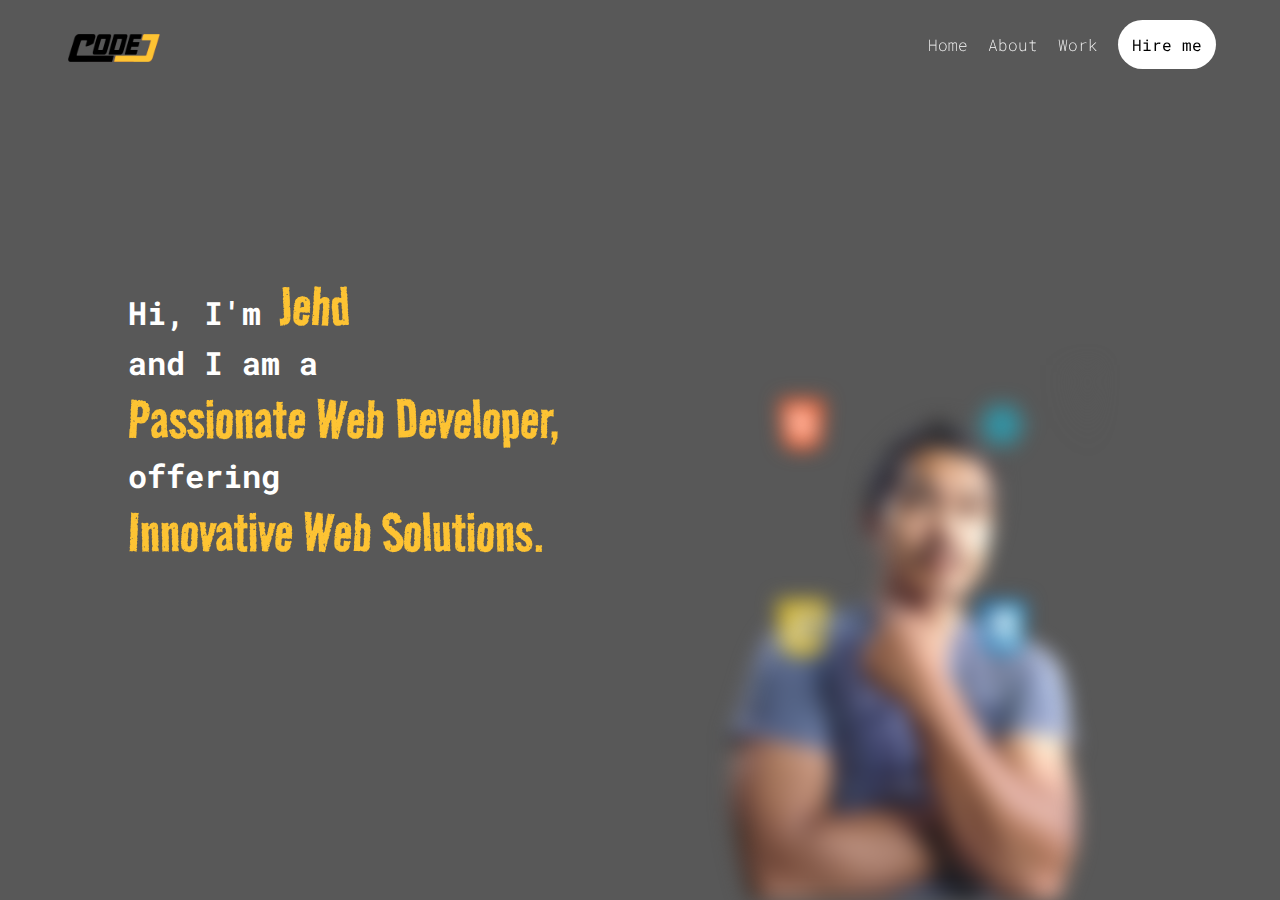
<file: index.html>
<!DOCTYPE html>
<html lang="en">
  <head>
    <meta charset="UTF-8" />
    <meta name="viewport" content="width=device-width, initial-scale=1.0" />
    <link rel="preconnect" href="https://fonts.googleapis.com" />
    <link rel="preconnect" href="https://fonts.gstatic.com" crossorigin />
    <link rel="preconnect" href="https://fonts.googleapis.com" />
    <link rel="preconnect" href="https://fonts.gstatic.com" crossorigin />
    <link
      href="https://fonts.googleapis.com/css2?family=Raleway:ital,wght@0,100..900;1,100..900&family=Road+Rage&family=Roboto+Mono:ital,wght@0,100..700;1,100..700&family=Vujahday+Script&family=Work+Sans:ital,wght@0,100..900;1,100..900&display=swap"
      rel="stylesheet"
    />

    <link rel="stylesheet" href="style.css" />
    <title>Document</title>
  </head>
  <body>
    <!-- <div id="nav-bg"></div> -->
    <nav class="section invisible">
      <div id="nav-bg"></div>
      <div class="brand">
        <img src="assets/code-j.png" alt="code-j logo" />
      </div>
      <ul class="about-color">
        <li><a href="index.html" class="tab">Home</a></li>
        <li><a href="about.html" class="tab">About</a></li>
        <li><a href="work.html" class="tab">Work</a></li>
        <li><a href="contact.html" class="action">Hire me</a></li>
      </ul>
      <button class="nav-btn" onclick="navBtn()" id="toggleNav">
        <div class="top">
          <span></span>
        </div>
        <div class="mid"></div>
        <div class="bot">
          <span></span>
        </div>
      </button>
    </nav>
    <div id="hero-section">
      <div class="banners">
        <h1>
          <div class="main-banner fade-out">
            Hi, I'm <span>Jehd</span><br />
            and I am a <br />
            <span>Passionate Web Developer,</span><br />
            offering <br />
            <span>Innovative Web Solutions.</span>
          </div>

          <div class="css-banner fade-in" style="display: none">
            From basic styling to advanced techniques, CSS learning is my
            gateway to <br />
            <span>crafting beautiful</span> and
            <span> responsive websites</span>.
          </div>

          <div class="html-banner fade-in" style="display: none">
            HTML is the language that gives structure to my digital creations,
            empowering me to <span>communicate effectively</span> and
            <span>engage my audience online</span> .
          </div>

          <div class="js-banner fade-in" style="display: none">
            With JavaScript, I can breathe life into static web pages, handle
            user interactions, and build
            <span>complex functionalities</span> that elevate the
            <span> <br />user experience to new heights</span>.
          </div>

          <div class="react-banner fade-in" style="display: none">
            With React.js, I can build blazing-fast, scalable, and interactive
            user interfaces that
            <span>revolutionize the way we experience the web</span>.
          </div>
        </h1>
        <!-- <li><a href="#">Hire Me</a></li> -->
      </div>
      <div class="ideas">
        <div class="rotate">
          <div class="items">
            <div class="css">
              <img src="assets/css-logo.svg" alt="css logo" id="cssImage" />
              <div class="css-bg bg item-blur"></div>
            </div>
          </div>
          <div class="items">
            <div class="js">
              <img src="assets/js-logo.svg" alt="js logo" id="jsImage" />
              <div class="js-bg bg item-blur"></div>
            </div>
          </div>
          <div class="items">
            <div class="html">
              <img src="assets/html-logo.svg" alt="html logo" id="htmlImage" />
              <div class="html-bg bg item-blur"></div>
            </div>
          </div>
          <div class="items">
            <div class="react">
              <img
                src="assets/react-logo.svg"
                alt="react logo"
                id="reactImage"
              />
              <div class="react-bg bg item-blur"></div>
            </div>
          </div>
        </div>
        <img src="assets/mypic.png" alt="" class="mypic" />
        <div class="code-bg-container">
          <img src="assets/code-bg.png" alt="profile pic background" />
          <img src="assets/code-bg.png" alt="profile pic background" />
        </div>
      </div>
    </div>
  </body>

  <script src="script.js"></script>
  <script src="navbar.js"></script>
</html>
</file>
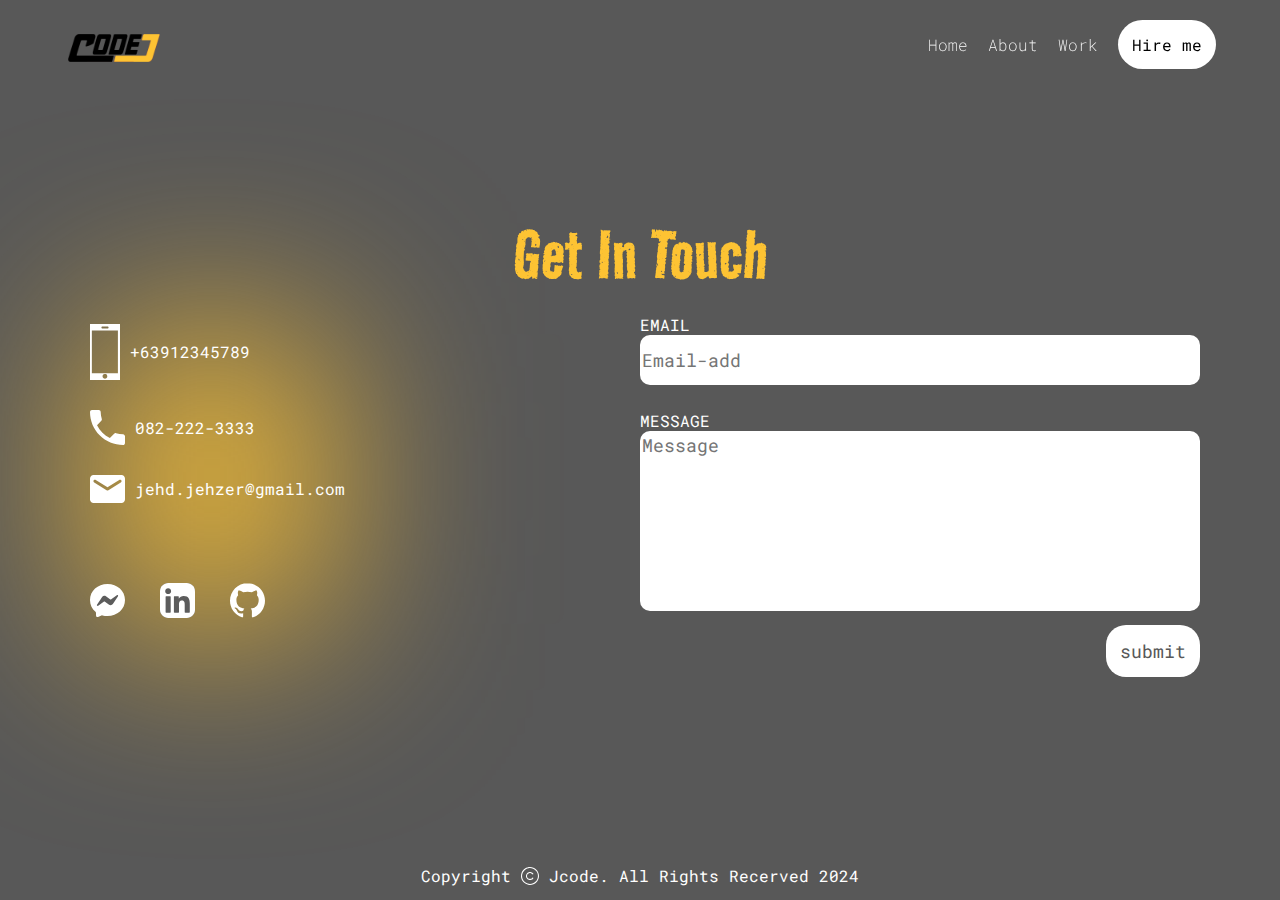
<file: contact.html>
<!DOCTYPE html>
<html lang="en">
  <head>
    <meta charset="UTF-8" />
    <meta name="viewport" content="width=device-width, initial-scale=1.0" />
    <link rel="preconnect" href="https://fonts.googleapis.com" />
    <link rel="preconnect" href="https://fonts.gstatic.com" crossorigin />
    <link rel="preconnect" href="https://fonts.googleapis.com" />
    <link rel="preconnect" href="https://fonts.gstatic.com" crossorigin />
    <link
      href="https://fonts.googleapis.com/css2?family=Raleway:ital,wght@0,100..900;1,100..900&family=Road+Rage&family=Roboto+Mono:ital,wght@0,100..700;1,100..700&family=Vujahday+Script&family=Work+Sans:ital,wght@0,100..900;1,100..900&display=swap"
      rel="stylesheet"
    />

    <link rel="stylesheet" href="style.css" />
    <title>HireMe</title>
  </head>
  <body>
    <nav class="section invisible">
      <div id="nav-bg"></div>
      <div class="brand">
        <img src="assets/code-j.png" alt="code-j logo" />
      </div>
      <ul class="about-color">
        <li><a href="index.html" class="tab">Home</a></li>
        <li><a href="about.html" class="tab">About</a></li>
        <li><a href="work.html" class="tab">Work</a></li>
        <li><a href="contact.html" class="action">Hire me</a></li>
      </ul>
      <button class="nav-btn" onclick="navBtn()" id="toggleNav">
        <div class="top">
          <span></span>
        </div>
        <div class="mid"></div>
        <div class="bot">
          <span></span>
        </div>
      </button>
    </nav>

    <div class="contact-page">
      <div class="container">
        <div class="title"><h1>Get In Touch</h1></div>
        <div class="mid">
          <div class="contact-icons">
            <div class="cp margin settings">
              <img src="assets/icon-cp.svg" alt="smarhone icon" />
              <span>+63912345789</span>
            </div>
            <div class="phone settings">
              <img src="assets/icon-phone.svg" alt="telephone icon" />
              <span>082-222-3333</span>
            </div>
            <div class="mail settings">
              <img src="assets/icon-mail.svg" alt="mail icon" />
              <span>jehd.jehzer@gmail.com</span>
            </div>
            <div class="links">
              <img src="assets/icon-messenger.svg" alt="fb messenger icon" />
              <img src="assets/icon-linkedin.svg" alt="linkedin icon" />
              <img src="assets/icon-github.svg" alt="github icon" />
            </div>
          </div>
          <div class="email">
            <div class="address">
              <label for="e-add">EMAIL</label>
              <input
                type="email"
                name=""
                id=""
                name="e-add"
                placeholder="Email-add"
              />
            </div>
            <div class="message">
              <label for="e-message">MESSAGE</label>
              <textarea placeholder="Message"></textarea>

              <div>
                <button>submit</button>
              </div>
            </div>
          </div>
        </div>
      </div>

      <footer>
        <div>
          Copyright
          <span
            ><img src="assets/copyright-white.svg" alt="copyright logo"
          /></span>
          Jcode. All Rights Recerved 2024
        </div>
      </footer>
    </div>
  </body>
  <script src="navbar.js"></script>
</html>
</file>
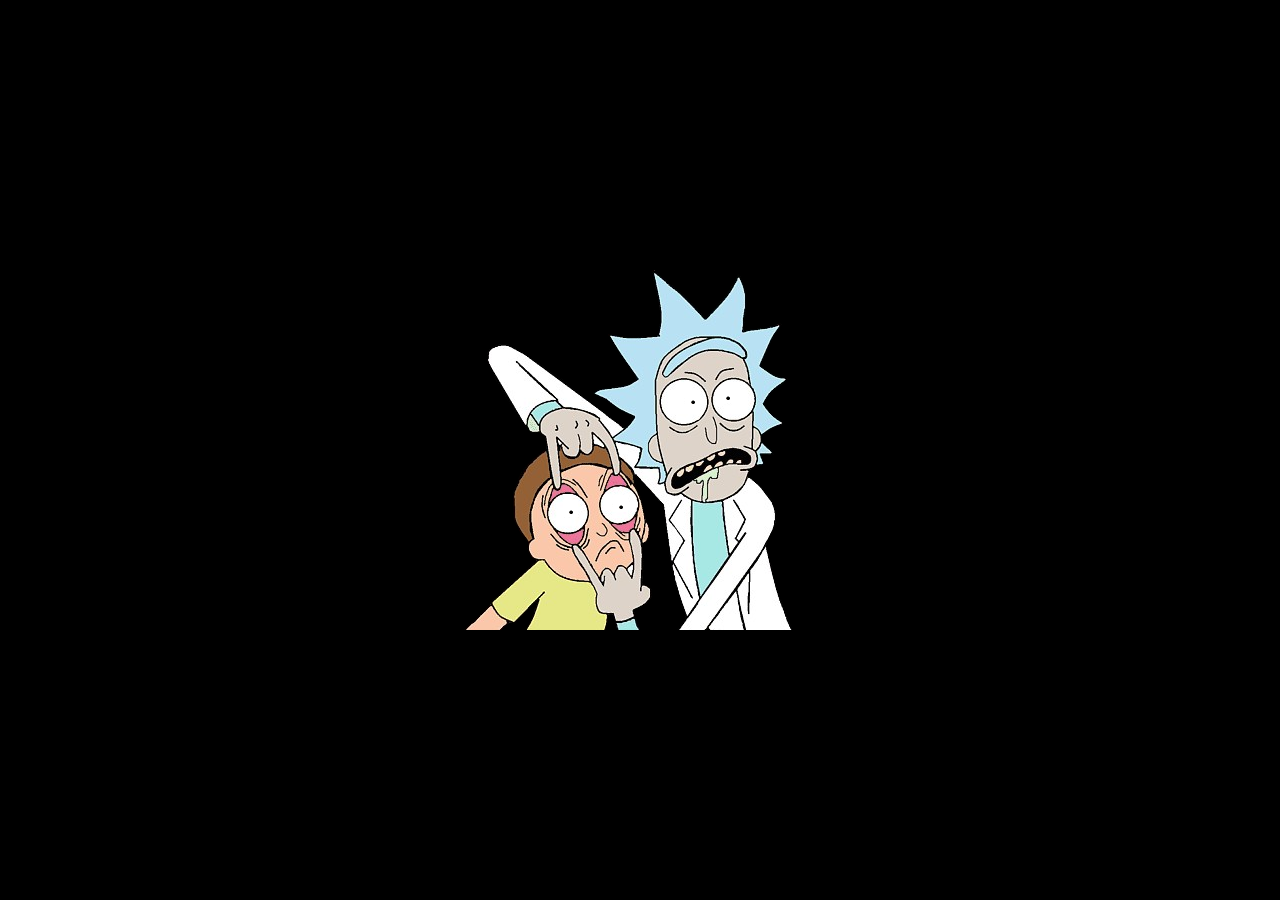
<file: morty.html>
<!DOCTYPE html>
<html lang="en">
  <head>
    <meta charset="UTF-8" />
    <meta name="viewport" content="width=device-width, initial-scale=1.0" />
    <title>Document</title>
    <script defer src="app.js"></script>
    <style>
      body {
        background-color: #000;
        color: #fff;
        padding: 0;
        margin: 0;
      }

      main {
        display: grid;
        place-items: center;
        min-height: 100vh;
        position: relative;
      }

      #eyes,
      #eyes img {
        position: absolute;
      }

      .eye:nth-child(1) {
        top: 45px;
        right: 12px;
      }
      .eye:nth-child(2) {
        top: 50px;
        right: 62px;
      }
      .eye:nth-child(3) {
        top: -64px;
        right: -95px;
      }
      .eye:nth-child(4) {
        top: -60px;
        right: -60px;
      }
    </style>
  </head>
  <body>
    <main>
      <img src="assets/morty.png" alt="" id="anchor" />
      <div id="eyes">
        <img src="assets/eye.png" alt="" class="eye" />
        <img src="assets/eye.png" alt="" class="eye" />
        <img src="assets/eye.png" alt="" class="eye" />
        <img src="assets/eye.png" alt="" class="eye" />
      </div>
    </main>
  </body>
</html>
</file>
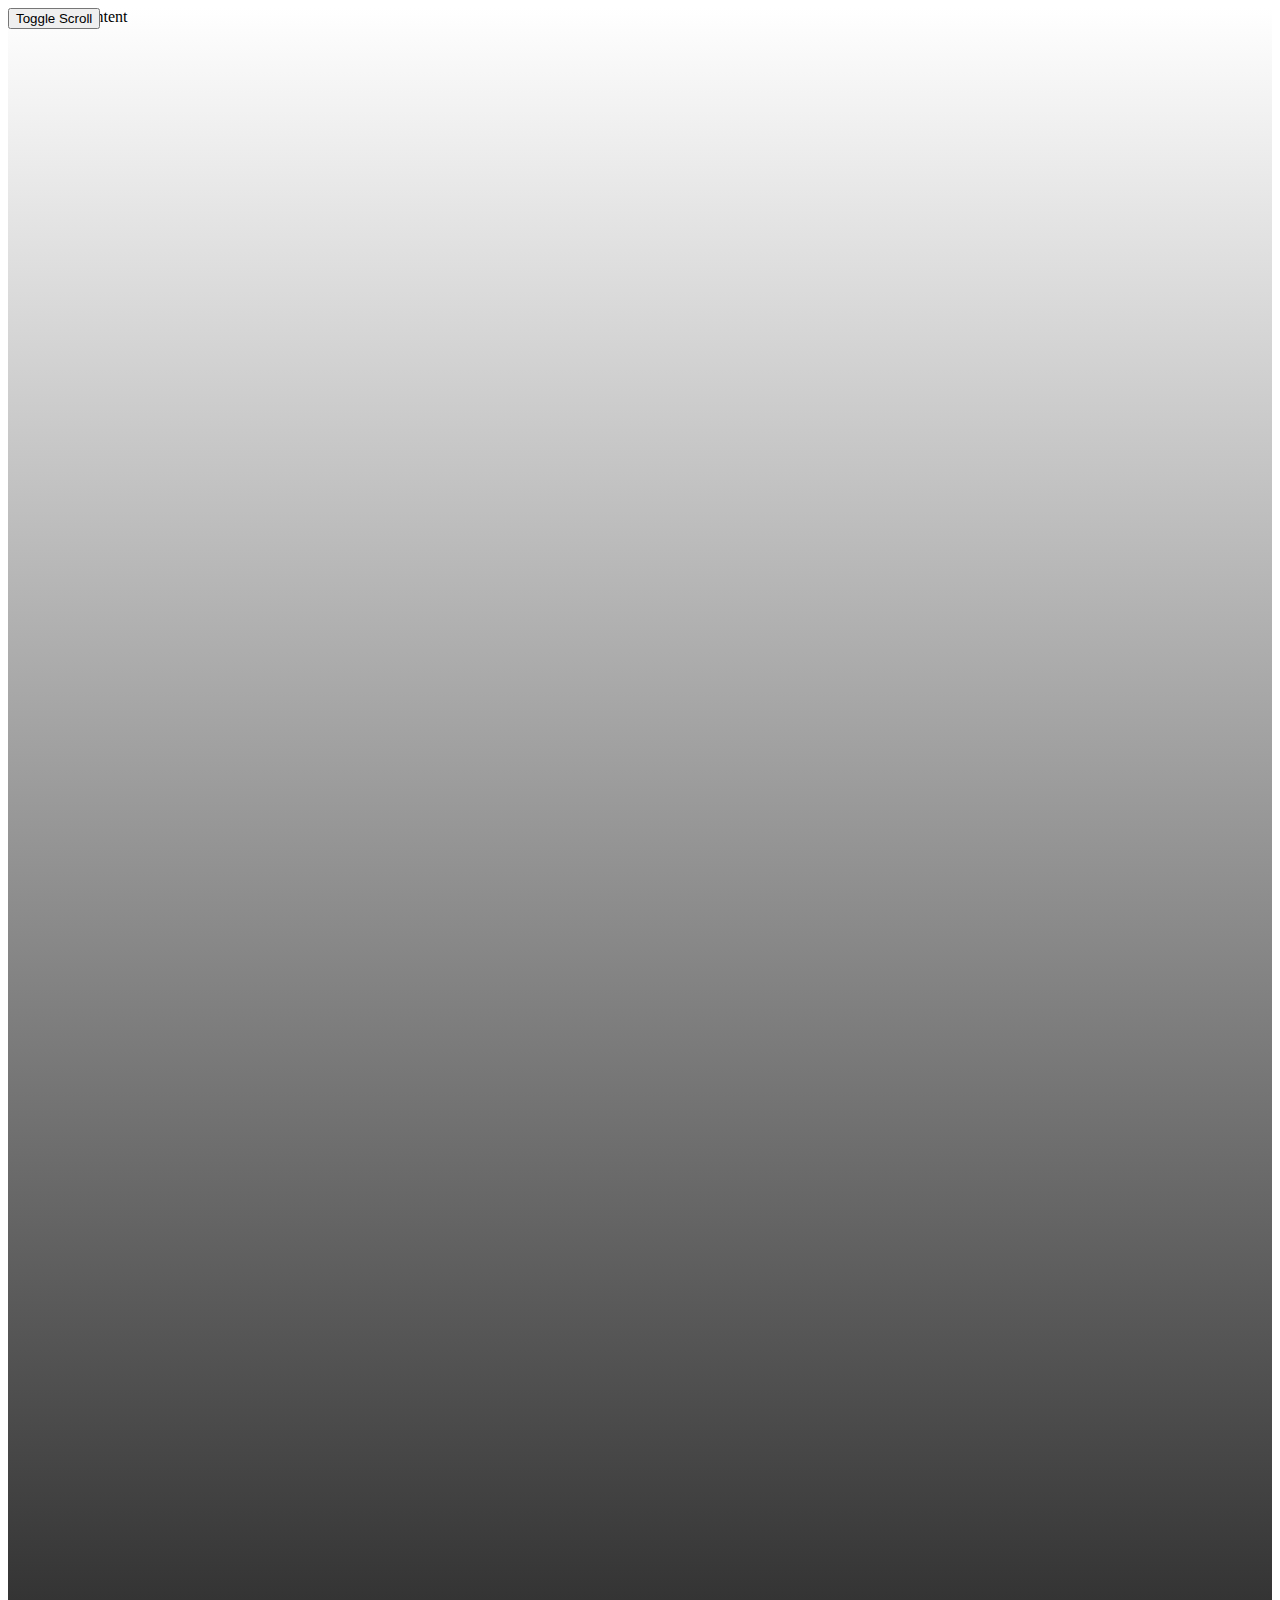
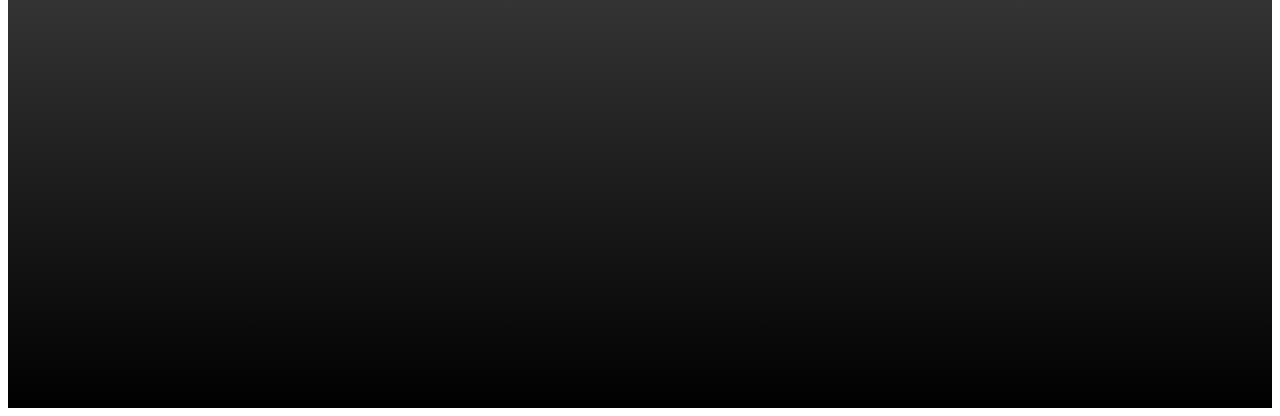
<file: test.html>
<!DOCTYPE html>
<html lang="en">
  <head>
    <meta charset="UTF-8" />
    <meta name="viewport" content="width=device-width, initial-scale=1.0" />
    <title>Toggle Scroll Example</title>
  </head>
  <body>
    <button id="toggleScroll" style="position: fixed">Toggle Scroll</button>
    <div style="height: 2000px; background: linear-gradient(white, black)">
      Scrollable Content
    </div>
    <script>
      const toggleScrollButton = document.getElementById("toggleScroll");
      let scrollDisabled = false;

      const disableScroll = () => {
        window.scrollTo(0, 0);
      };

      toggleScrollButton.addEventListener("click", () => {
        if (scrollDisabled) {
          window.onscroll = null;
          console.log("Y");
        } else {
          window.onscroll = disableScroll;
          console.log("D");
        }
        // scrollDisabled = !scrollDisabled;
      });

      console.log(scrollDisabled);
    </script>
  </body>
</html>
</file>
<file: style.css>
:root {
  /* colors */
  --blue: #4333fd;
  /* --orange: #ff5722; */
  --green: #9eff22;
  --red: #e0115f;
  --grey: #585858;
  --lightgrey: #939393;
  --orange: #fdc333;
  /* --orange: #e80000; */
  --lightorange: #ffe39e;
  --white: #fff;
  --black: #000000;

  /* fonts */
  --primary: "Roboto Mono", monospace;
  --secondary: "Road Rage", sans-serif;
}

body {
  margin: 0;
  background-color: var(--grey);
  transition: background-color 1s linear;
}

*,
*::after,
*::before {
  box-sizing: border-box;
}

nav {
  /* background-color: aqua; */
  z-index: 10;
  position: fixed;
  width: 100%;
  top: 2%;
}

nav.scrolled-down {
  animation: 0.5s nav-scrolled-down linear forwards;
}

@keyframes nav-scrolled-down {
  from {
    top: 2%;
  }
  to {
    top: 3%;
  }
}

nav.scrolled-up {
  animation: 0.5s nav-scrolled-up linear forwards;
}

@keyframes nav-scrolled-up {
  from {
    top: 3%;
  }
  to {
    top: 2%;
  }
}

/* NAV EXPAND BUTTON */
nav .nav-btn {
  position: absolute;
  margin: auto;
  right: 5%;
  top: 2px;
  background-color: #32ab3e;
  display: none;
  border: none;
  background-color: transparent;
  width: 30px;
  height: 34px;
  cursor: pointer;
  padding: 0;
}

nav .nav-btn.active {
  animation: nav-btn-active linear forwards;
}

@keyframes nav-btn-active {
  from {
    transform: translateY(0);
  }
  to {
    transform: translateY(15px);
  }
}

nav .nav-btn .top {
  position: absolute;
  margin: auto;
  top: 0;
  width: 100%;
  height: 5px;
}

nav .nav-btn .top.active {
  animation: nav-btn-top 0.2s ease-out forwards;
}

@keyframes nav-btn-top {
  from {
    height: 5px;
  }
  to {
    height: 50%;
  }
}

/* nav .nav-btn .top.deactive {
  animation: nav-btn-top-deactive 0.5s linear 0.5s forwards;
} */

@keyframes nav-btn-top-deactive {
  from {
    height: 50%;
  }
  to {
    height: 5px;
  }
}

nav .nav-btn .top span {
  background-color: var(--orange);
  width: 100%;
  height: 5px;
  position: absolute;
  margin: auto;
  left: 0;
  right: 0;
  bottom: -2px;
}

nav .nav-btn .top span.active {
  animation: nav-btn-top-span 0.1s linear 0.2s forwards;
}

@keyframes nav-btn-top-span {
  from {
    transform: rotateZ(0deg);
  }
  to {
    transform: rotateZ(45deg);
  }
}

nav .nav-btn .top span.deactive {
  animation: nav-btn-top-span-deactive 0.2s ease-out forwards;
}

@keyframes nav-btn-top-span-deactive {
  from {
    transform: rotateZ(45deg);
  }
  to {
    transform: rotateZ(0deg);
  }
}

nav .nav-btn .mid {
  width: 100%;
  height: 5px;
  background-color: var(--orange);
}

nav .nav-btn .mid.active {
  animation: nav-btn-mid 0.1s linear 0.2s forwards;
}

@keyframes nav-btn-mid {
  from {
    transform: rotateZ(0deg);
  }
  to {
    transform: rotateZ(45deg);
  }
}

nav .nav-btn .mid.deactive {
  animation: nav-btn-mid-deactive 0.2s ease-in-out forwards;
}

@keyframes nav-btn-mid-deactive {
  from {
    transform: rotateZ(45deg);
  }
  to {
    transform: rotateZ(0deg);
  }
}

nav .nav-btn .bot {
  width: 100%;
  height: 5px;
  /* background-color: pink; */
  position: absolute;
  bottom: 0;
}

nav .nav-btn .bot.active {
  animation: nav-btn-bot 0.2s ease-out forwards;
}

@keyframes nav-btn-bot {
  from {
    height: 5px;
  }
  to {
    height: 50%;
  }
}

/* nav .nav-btn .bot.deactive {
  animation: nav-btn-bot-deactive 0.5s linear 0.5s forwards;
} */

@keyframes nav-btn-bot-deactive {
  from {
    height: 50%;
  }
  to {
    height: 5px;
  }
}

nav .nav-btn .bot span {
  background-color: var(--orange);
  width: 100%;
  height: 5px;
  position: absolute;
  margin: auto;
  left: 0;
  right: 0;
  top: -2px;
}

nav .nav-btn .bot span.active {
  animation: nav-btn-bot-span 0.1s linear 0.2s forwards;
}

@keyframes nav-btn-bot-span {
  from {
    transform: rotateZ(0deg);
  }
  to {
    transform: rotateZ(-45deg);
  }
}

nav .nav-btn .bot span.deactive {
  animation: nav-btn-bot-span-deactive 0.2s ease-out forwards;
}

@keyframes nav-btn-bot-span-deactive {
  from {
    transform: rotateZ(-45deg);
  }
  to {
    transform: rotateZ(0deg);
  }
}

nav #nav-bg {
  background-color: var(--grey);
  /* background-color: yellow; */
  width: 100%;
  height: 110px;
  position: absolute;
  top: 0;
  margin-top: 0;
  /* z-index: -1; */
  transform: translateY(-40px);
  opacity: 0;
  filter: blur(10px);
  border-radius: 30px;
}

nav #nav-bg.scrolled-down {
  animation: 0.2s nav-bg-s-d linear forwards;
}

@keyframes nav-bg-s-d {
  from {
    opacity: 0;
  }
  to {
    opacity: 1;
  }
}

nav #nav-bg.scrolled-up {
  animation: 0.5s nav-bg-s-u linear forwards;
}

@keyframes nav-bg-s-u {
  from {
    opacity: 1;
  }
  to {
    opacity: 0;
  }
}

nav .brand {
  position: relative;
  width: 100px;
  margin-left: 5%;
  transform: translateY(-20px);
  /* margin-top: -100px; */
  /* background-color: #4333fd; */
}

nav .brand img {
  width: 100%;
  /* background-color: #b33cfd; */
  position: absolute;
}

/* nav .brand .circle-bg {
  background-color: var(--orange);
  width: 55px;
  height: 55px;
  border-radius: 50%;
  position: absolute;
  left: 5%;
  font-size: 30px;
  transition: background-color 1s linear;
}

nav .brand .circle-bg span {
  background-color: red;
  line-height: 50px;
  font-size: 100px;
  color: var(--black);
  font-family: var(--secondary);
  font-weight: 400;
  transition: color 1s linear;
  width: 100px;
}

nav .brand .circle-bg span:nth-child(1) {
  position: absolute;
  right: 0;
  font-size: 30px;
  background-color: #32ab3e;
  color: var(--black);
  font-family: var(--secondary);
  font-weight: 400;
} */

nav ul {
  display: flex;
  gap: 20px;
  position: absolute;
  right: 5%;
  /* background-color: #fdc333; */
}

nav ul li {
  list-style: none;
}

nav ul li a {
  text-decoration: none;
  font-family: var(--primary);
}

nav ul li .tab {
  color: var(--white);
  font-weight: 200;
  transition: color 1s linear;
}

nav ul li .tab.white {
  color: var(--white) !important;
}

nav ul li .tab:hover {
  color: var(--black);
  font-weight: 800;
}

nav ul li .action {
  background-color: var(--white);
  color: var(--black);
  padding: 14px;
  border-radius: 30px 30px;
  transition: color 1s linear, background-color 1s linear;
}

nav ul li .action:hover {
  background-color: var(--orange);
  color: var(--white);
  transition: 0.5s ease;
}

/* -------------------------------------------------------- */
/* --------------------------------------------------------- */
/* -------------------------------------------------------- */
/* --------------------------------------------------------- */
/* -------------------------------------------------------- */
/* --------------------------------------------------------- */
/* -------------------------------------------------------- */
/* --------------------------------------------------------- */
/* ------------------------- HERO PAGE ---------------- */
/* -------------------------------------------------------- */
/* --------------------------------------------------------- */
/* -------------------------------------------------------- */
/* --------------------------------------------------------- */
/* -------------------------------------------------------- */
/* --------------------------------------------------------- */
/* -------------------------------------------------------- */
/* --------------------------------------------------------- */

#hero-section {
  width: 80%;
  height: 100vh;
  margin: auto;
  position: relative;
  /* background-color: #ffe39e; */
}

/* -------------------------------------------------------- */
/* --------------------------------------------------------- */
/* ------------------------- BANNERS ----------------------- */
/* -------------------------------------------------------- */
/* --------------------------------------------------------- */
#hero-section .banners {
  font-family: var(--primary);
  color: var(--white);
  width: 450px;
  height: 400px;
  position: absolute;
  margin: auto;
  left: 0;
  top: 0;
  bottom: 0;
  transition: color 1s linear;
  /* background-color: red; */
}

#hero-section .banners h1 span {
  font-size: 64px;
  /* color: var(--orange); */
  font-family: var(--secondary);
  font-weight: 400;
  transition: color 1s linear;
  color: white;
}

#hero-section .banners .main-banner,
.css-banner,
.html-banner,
.react-banner,
.js-banner {
  display: block;
  position: absolute;
}

#hero-section .banners .main-banner span {
  color: var(--orange);
}

#hero-section .banners .fade-out {
  animation: fade-out 1s linear forwards;
}

@keyframes fade-out {
  from {
    opacity: 0;
  }
  to {
    opacity: 1;
  }
}

#hero-section .banners .fade-in {
  animation: fade-in 1s linear forwards;
}

@keyframes fade-in {
  from {
    opacity: 1;
  }
  to {
    opacity: 0;
  }
}

/* -------------------------------------------------------- */
/* --------------------------------------------------------- */
/* ------------------------- IDEAS ----------------------- */
/* -------------------------------------------------------- */
/* --------------------------------------------------------- */
#hero-section .ideas {
  width: 500px;
  height: 500px;
  /* width: 40%;
  height: 40%; */
  /* background-color: burlywood; */
  position: absolute;
  margin: auto;
  right: 0;
  /* top: 0; */
  bottom: 0;
  filter: blur(10px);
  animation: hero-section-ideas 0.5s linear forwards;
}

@keyframes hero-section-ideas {
  from {
    filter: blur(10px);
  }
  to {
    filter: blur(0);
  }
}

@keyframes hero-section-ideas {
  from {
    filter: blur(10px);
  }
  to {
    filter: blur(0);
  }
}

#hero-section .ideas .rotate {
  /* background-color: aqua; */
  width: 50%;
  height: 50%;
  position: absolute;
  margin: auto;
  top: 0;
  /* bottom: 0; */
  left: 0;
  right: 0;
  border-radius: 50%;
  animation: 5s rotate linear infinite;
  z-index: 1;
}

@keyframes rotate {
  from {
    transform: rotateZ(0deg);
  }
  to {
    transform: rotateZ(360deg);
  }
}

#hero-section .ideas .rotate .items img {
  width: 100%;
}

#hero-section .ideas .rotate .items .css {
  animation: 5s item-css cubic-bezier(0.27, 0.27, 0.83, 0.83) infinite;
  /* background-color: red; */
}

#hero-section .ideas .rotate .items .bg {
  transform: rotateZ(45deg);
  position: absolute;
  z-index: -1;
  border-radius: 30%;
}

#hero-section .ideas .rotate .items .css-bg {
  background-color: var(--orange);
  width: 145%;
  height: 130%;
  right: -25%;
  top: -25%;
}

#hero-section .ideas .rotate .items .js-bg {
  background-color: #b33cfd;
  width: 145%;
  height: 130%;
  right: -25%;
  top: -25%;
}

#hero-section .ideas .rotate .items .html-bg {
  background-color: #000000;
  width: 140%;
  height: 135%;
  right: -20%;
  top: -28%;
}

#hero-section .ideas .rotate .items .react-bg {
  /* background-color: var(--lightgrey); */
  background-color: #32ab3e;
  width: 135%;
  height: 130%;
  right: -16%;
  top: -20%;
}

@keyframes item-css {
  0% {
    transform: translateX(0);
    width: 160%;
  }
  25% {
    transform: translateX(-50px);
    width: 200%;
  }
  50% {
    transform: translateX(0px);
    width: 100%;
  }
  75% {
    transform: translateX(50px);
    width: 100%;
  }
  100% {
    transform: translateX(0px);
    width: 160%;
  }
}

#hero-section .ideas .rotate .items .js {
  animation: 5s item-js cubic-bezier(0.27, 0.27, 0.83, 0.83) infinite;
}

@keyframes item-js {
  0% {
    transform: translateX(-50px);
    width: 200%;
  }
  25% {
    transform: translateX(0px);
    width: 100%;
  }
  50% {
    transform: translateX(50px);
    width: 110%;
  }
  75% {
    transform: translateX(0px);
    width: 160%;
  }
  100% {
    transform: translateX(-50px);
    width: 200%;
  }
}

#hero-section .ideas .rotate .items .html {
  animation: 5s item-html cubic-bezier(0.27, 0.27, 0.83, 0.83) infinite;
}

@keyframes item-html {
  0% {
    transform: translateX(0px);
    width: 100%;
  }
  25% {
    transform: translateX(50px);
    width: 100%;
  }
  50% {
    transform: translateX(50px);
    width: 200%;
  }
  75% {
    transform: translateX(-50px);
    width: 200%;
  }
  100% {
    transform: translateX(0px);
    width: 100%;
  }
}

#hero-section .ideas .rotate .items .react {
  animation: 5s item-react cubic-bezier(0.27, 0.27, 0.83, 0.83) infinite;
}

@keyframes item-react {
  0% {
    transform: translateX(50px);
    width: 100%;
  }
  25% {
    transform: translateX(50px);
    width: 160%;
  }
  50% {
    transform: translateX(-50px);
    width: 200%;
  }
  75% {
    transform: translateX(0px);
    width: 100%;
  }
  100% {
    transform: translateX(50px);
    width: 100%;
  }
}

#hero-section .ideas .rotate .items:nth-child(1) {
  /* background-color: palevioletred; */
  width: 20%;
  height: 20%;
  position: absolute;
  bottom: 0;
  right: 0;
  animation: 5s items-first linear infinite;
}

@keyframes items-first {
  from {
    transform: rotateZ(0deg);
  }
  to {
    transform: rotateZ(-360deg);
  }
}

#hero-section .ideas .rotate .items:nth-child(2) {
  /* background-color: palevioletred; */
  width: 20%;
  height: 20%;
  position: absolute;
  bottom: 0;
  left: 0;
  animation: 5s items-second linear infinite;
}

@keyframes items-second {
  from {
    transform: rotateZ(0deg);
  }
  to {
    transform: rotateZ(-360deg);
  }
}

#hero-section .ideas .rotate .items:nth-child(3) {
  /* background-color: palevioletred; */
  width: 20%;
  height: 20%;
  position: absolute;
  top: 0;
  left: 0;
  animation: 5s items-third linear infinite;
}

@keyframes items-third {
  from {
    transform: rotateZ(0deg);
  }
  to {
    transform: rotateZ(-360deg);
  }
}

#hero-section .ideas .rotate .items:nth-child(4) {
  /* background-color: palevioletred; */
  width: 20%;
  height: 20%;
  position: absolute;
  top: 0;
  right: 0;
  animation: 5s items-fourth linear infinite;
}

@keyframes items-fourth {
  from {
    transform: rotateZ(0deg);
  }
  to {
    transform: rotateZ(-360deg);
  }
}

#hero-section .item-blur {
  filter: opacity(0);
  transition: filter 0.5s ease;
}

#hero-section .item-none-blur {
  filter: opacity(1);
  transition: filter 0.5s ease;
}

#hero-section .bg-effect {
  animation: 2s bg-effect linear infinite;
}

@keyframes bg-effect {
  from {
    transform: rotateZ(45deg);
  }
  to {
    transform: rotateZ(405deg);
  }
}

#hero-section .ideas .rotate:hover .items .css {
  animation-play-state: paused;
}

#hero-section .ideas .rotate:hover .items .js {
  animation-play-state: paused;
}

#hero-section .ideas .rotate:hover .items .html {
  animation-play-state: paused;
}

#hero-section .ideas .rotate:hover .items .react {
  animation-play-state: paused;
}

#hero-section .ideas .rotate:hover .items {
  animation-play-state: paused;
}

#hero-section .ideas .rotate:hover {
  animation-play-state: paused;
}

#hero-section .ideas img.mypic {
  width: 70%;
  position: absolute;
  left: 0;
  right: 0;
  bottom: 0;
  margin: auto;
}

/* background animation of ideas */
.code-bg-container {
  /* background-color: black; */
  width: 70%;
  height: 70%;
  overflow: hidden;
  position: absolute;
  margin: auto;
  z-index: -1;
  left: 8%;
  right: 0;
  top: -35px;
}

.code-bg-container::after {
  content: "";
  /* background-color: #fdc333; */
  background-color: var(--grey);
  width: 100%;
  height: 30%;
  position: absolute;
  /* opacity: 0.5; */
  filter: blur(20px);
  transform: translateY(-60%);
  transition: background-color 1s linear;
}

.code-bg-container img:nth-child(1) {
  /* background-color: #939393; */
  width: 100%;
  transform: translateY(45%);
}

.code-bg-container img:nth-child(1).first-move-up {
  animation: 6s code-bg-container-first-move-up linear infinite;
  position: absolute;
}

@keyframes code-bg-container-first-move-up {
  from {
    transform: translateY(45%);
  }
  to {
    transform: translateY(-150%);
  }
}

.code-bg-container img:nth-child(2) {
  /* background-color: #939393; */
  width: 100%;
  transform: translateY(45%);
  position: absolute;
}

.code-bg-container img:nth-child(2).second-move-up {
  animation: 6s code-bg-container-second-move-up linear infinite;
  animation-delay: 3s;
}

@keyframes code-bg-container-second-move-up {
  from {
    transform: translateY(45%);
  }
  to {
    transform: translateY(-150%);
  }
}

/* -------------------------------------------------------- */
/* --------------------------------------------------------- */
/* -------------------------------------------------------- */
/* --------------------------------------------------------- */
/* -------------------------------------------------------- */
/* --------------------------------------------------------- */
/* -------------------------------------------------------- */
/* --------------------------------------------------------- */
/* ------------------------- ABOUT PAGE ---------------- */
/* -------------------------------------------------------- */
/* --------------------------------------------------------- */
/* -------------------------------------------------------- */
/* --------------------------------------------------------- */
/* -------------------------------------------------------- */
/* --------------------------------------------------------- */
/* -------------------------------------------------------- */
/* --------------------------------------------------------- */

.about-page {
  background-color: var(--white);
}

.about-page .welcome {
  width: 0%;
  height: 0vh;
  position: absolute;
  background-color: var(--orange);
  z-index: 10;
  display: flex;
  justify-content: center;
  top: 0;
  bottom: 0;
  right: 0;
  left: 0;
  margin: auto;
  border-radius: 100%;
  animation: about-page-welcome 1.5s linear forwards;
}

@keyframes about-page-welcome {
  0% {
    width: 0%;
    height: 0vh;
    border-radius: 1000%;
  }
  15% {
    width: 100%;
    height: 100vh;
    border-radius: 0;
  }
  85% {
    width: 100%;
    height: 100vh;
    border-radius: 0;
  }
  100% {
    width: 0%;
    height: 0vh;
    border-radius: 1000%;
    display: none;
  }
}

.about-page .welcome h1 {
  font-family: var(--secondary);
  font-size: 0;
  height: 10%;
  margin: auto;
  animation: about-page-welcome-h1 1.5s linear forwards;
}

@keyframes about-page-welcome-h1 {
  0% {
    font-size: 0;
  }
  15% {
    font-size: 120px;
  }
  85% {
    font-size: 120px;
  }
  100% {
    font-size: 0;
    display: none;
  }
}

.about-page .invisible {
  display: none;
  /* transition: display 0.1s linear forward 1.3s; */
  /* opacity: 0; */
  /* animation: about-page-sections 1.5s linear forwards; */
}

.about-page .blurred {
  filter: blur(10px);
}

.about-page .bellow {
  transform: translateY(150%);
}

.about-page .seen {
  animation: about-page-seen 0.5s linear forwards;
}

@keyframes about-page-seen {
  from {
    transform: translateY(150%);
    filter: blur(10px);
  }
  to {
    transform: translateY(0);
    filter: blur(0);
  }
}

.about-page nav ul li .tab {
  color: var(--black);
  font-weight: 200;
  transition: color 1s linear;
}

.about-page nav ul li .tab:hover {
  color: var(--black);
  font-weight: 800;
}

.about-page nav ul li .action {
  background-color: var(--orange);
  color: var(--white);
  padding: 14px;
  border-radius: 30px 30px;
  transition: color 1s linear, background-color 1s linear;
}

.about-page nav ul li .action:hover {
  background-color: #c3972b;
  color: var(--white);
  transition: 0.5s ease;
}

/* --------------- */
/* Intro Section */
/* --------------- */

.about-page .container {
  width: 100%;
  height: 100vh;
  position: relative;
}

.about-page .wrapper {
  width: 50em;
  height: 30em;
  position: absolute;
  margin: auto;
  left: 0;
  right: 0;
  top: 0;
  bottom: 0;
}

.about-page .wrapper h3 {
  margin-top: 10%;
  font-family: var(--primary);
}

.about-page .intro .wrapper .profile-pic {
  width: 30%;
  height: 50%;
  /* background-color: red; */
  position: absolute;
  margin: auto;
  bottom: 5%;
  left: 0;
  right: 0;
  transform: translateY(150%);
}

.about-page .intro .wrapper .profile-pic .this-is-me {
  font-family: var(--secondary);
  font-size: 60px;
  /* background-color: green; */
  width: 80%;
  /* margin-left: 70%; */
  position: absolute;
  top: 0;
  bottom: 0;
  right: -55%;
  overflow: hidden;
}

.about-page .intro .wrapper .profile-pic .radius-bg {
  position: absolute;
  background-color: var(--orange);
  width: 100%;
  height: 100%;
  border-radius: 100%;
}

.about-page .intro .wrapper .profile-pic .this-is-me .right {
  /* background-color: yellow; */
  margin-top: 35%;
  transform: translateX(-160px);
  transition: transform 0.5s ease-out;
  rotate: -10deg;
  width: 130%;
}

.about-page .intro .wrapper .profile-pic:hover .this-is-me .right {
  transform: translateX(30px);
}

.about-page .intro .wrapper .profile-pic img {
  width: 100%;
  /* background-size: cover; */
  position: absolute;
  /* top: 0; */
  transform: translateY(5px);
}

/* --------------- */
/* Second-Section */
/* --------------- */

/* Vetical sliders */
.about-page .second .models-slider {
  font-family: system-ui, sans-serif;
  color: black;
  display: flex;
  justify-content: center;
  /* background-color: red; */
  width: 400px;
  height: 260px;
  position: absolute;
  margin: auto;
  left: 0;
  right: 0;
  bottom: 0;
}

.about-page .second .models-slider .slider-wrapper {
  width: 200px;
  /* height: 550px; */
  overflow: hidden;
}

.about-page .second .models-slider .slider-wrapper .slider {
  animation: 35s slider linear infinite;
}

@keyframes slider {
  from {
    transform: translateY(0);
  }

  to {
    transform: translateY(-100%);
  }
}

.about-page .second .models-slider img {
  width: 120px;
  height: 80px;
  object-fit: cover;
}

.about-page .second .models-slider .wrapperCenter {
  width: 200px;
  /* height: 550px; */
  top: 0;
  margin: 0 5px;
  overflow: hidden;
}

/* @media only screen and (max-width: 770px) {
  .about-page .second .models-slider .slider-wrapper {
    width: 90px;
    height: 400px;
  }

  .about-page .second .models-slider .wrapperCenter {
    width: 90px;
    height: 400px;
  }

  .about-page .second .models-slider img {
    width: 90px;
    height: 90px;
  }
}

@media only screen and (max-width: 340px) {
  .about-page .second .models-slider .slider-wrapper {
    width: 60px;
    height: 200px;
  }

  .about-page .second .models-slider .wrapperCenter {
    width: 60px;
    height: 200px;
  }

  .about-page .second .models-slider img {
    width: 60px;
    height: 60px;
  }
} */

.about-page .second .models-slider .wrapperCenter .sliderdown {
  animation: 35s sliderdown linear infinite;
}

@keyframes sliderdown {
  from {
    transform: translateY(-100%);
  }

  to {
    transform: translateY(0);
  }
}

.about-page .second .models-slider .wrapperCenter:hover .sliderdown {
  animation-play-state: paused;
}

.about-page .second .models-slider .slider-wrapper:hover .slider {
  animation-play-state: paused;
}

/* --------------- */
/* THIRD-SECTION */
/* --------------- */

.about-page .third .bz-work {
  /* background-color: yellow; */
  margin: auto;
  position: absolute;
  bottom: 0;
  left: 0;
  right: 0;
  width: 15em;
}

.about-page .third .bz-work img:nth-child(1) {
  /* background-color: #939393; */
  width: 100%;
  /* position: absolute; */
}

.about-page .third .bz-work img:nth-child(2) {
  width: 0;
  position: absolute;
  /* bottom: 70%; */
  bottom: 50%;
  right: 40%;
  transition: all 0.2s linear;
}

.about-page .third .bz-work:hover img:nth-child(2) {
  width: 70%;
  bottom: 70%;
  right: -37%;
}

/* --------------- */
/* FOURTH-SECTION */
/* --------------- */

.about-page .fourth .stakeholders {
  /* background-color: yellow; */
  width: 18em;
  height: 11em;
  position: absolute;
  bottom: 0;
  right: 0;
  left: 0;
  margin: auto;
}

.about-page .fourth .stakeholders img:nth-child(1) {
  width: 100%;
  height: 90%;
  position: absolute;
}

.about-page .fourth .stakeholders img:nth-child(1).going-right {
  animation: first-stakeholders-split-pictures 0.5s linear forwards 1.5s;
}

.about-page .fourth .stakeholders img:nth-child(2) {
  width: 100%;
  height: 90%;
  position: absolute;
  /* animation: second-stakeholders-split-pictures 0.5s linear forwards 1.5s; */
}

.about-page .fourth .stakeholders img:nth-child(2).going-left {
  animation: second-stakeholders-split-pictures 0.5s linear forwards 1.5s;
}

@keyframes first-stakeholders-split-pictures {
  from {
    transform: translateX(0);
  }
  to {
    transform: translateX(55%);
  }
}

@keyframes second-stakeholders-split-pictures {
  from {
    transform: translateX(0);
  }
  to {
    transform: translateX(-55%);
  }
}

/* --------------- */
/* FIFTH-SECTION */
/* --------------- */

.about-page .fifth .hire-me-button {
  /* background-color: red; */
  width: 8em;
  position: absolute;
  margin: auto;
  bottom: 0;
  left: 0;
  right: 0;
  background-color: transparent;
  border: none;
  cursor: pointer;
}

.about-page .fifth .hire-me-button img {
  width: 100%;
  filter: drop-shadow(0px 0px 1px white);
  /* transform: translate3d(0, 0, 0); */
  transition: all 0.5s ease-in;
}

.about-page .fifth .hire-me-button:hover img {
  filter: drop-shadow(10px 3px 4px black);
  transform: translate3d(-10px, -3px, 0);
}

.about-page .fifth .hire-me-button:active img {
  filter: drop-shadow(0px 0px 1px white);
  transform: translate3d(0, 0, 0);
}

.about-page footer {
  position: absolute;
  /* background-color: #32ab3e; */
  width: 100%;
  height: 50px;
  bottom: 0;
  display: flex;
  justify-content: center;
}

.about-page footer div {
  margin: auto;
  font-family: var(--primary);
  color: var(--grey);
}

.about-page footer div span img {
  width: 18px;
  transform: translateY(3px);
}

/* -------------------------------------------------------- */
/* --------------------------------------------------------- */
/* -------------------------------------------------------- */
/* --------------------------------------------------------- */
/* -------------------------------------------------------- */
/* --------------------------------------------------------- */
/* -------------------------------------------------------- */
/* --------------------------------------------------------- */
/* ------------------------- CONTACT PAGE ---------------- */
/* -------------------------------------------------------- */
/* --------------------------------------------------------- */
/* -------------------------------------------------------- */
/* --------------------------------------------------------- */
/* -------------------------------------------------------- */
/* --------------------------------------------------------- */
/* -------------------------------------------------------- */
/* --------------------------------------------------------- */

.contact-page {
  width: 100%;
  height: 100vh;
  font-family: var(--primary);
  color: var(--white);
}

.contact-page .title {
  width: 100%;
  display: flex;
  justify-content: center;
  margin-bottom: 1em;
}

.contact-page .title h1 {
  margin: 0;
  font-size: 500%;
  color: var(--orange);
  font-weight: var(--secondary);
  font-family: var(--secondary);
}

.contact-page .container {
  width: 70em;
  height: 30em;
  position: absolute;
  margin: auto;
  left: 0;
  right: 0;
  top: 0;
  bottom: 0;
}

.contact-page .container .mid {
  width: 100%;

  display: flex;
  justify-content: center;
}

.contact-page .container .contact-icons {
  width: 50%;
  display: flex;
  flex-direction: column;
  gap: 30px;
  border-radius: 10px;
  padding: 10px;
  position: relative;
}

.contact-page .container .contact-icons::after {
  content: "";
  width: 40%;
  height: 80%;
  background-color: var(--orange);
  position: absolute;
  z-index: -1;
  transform: translate(10px, 10px);
  border-radius: 10px;
  filter: blur(100px);
}

.contact-page .container .email {
  width: 50%;
}

.contact-page .container .contact-icons img {
  width: 35px;
}

.contact-page .container .contact-icons .settings {
  display: flex;
  justify-content: center;
}

.contact-page .container .contact-icons .cp img {
  width: 30px;
}

.contact-page .container .contact-icons .cp span {
  margin: auto;
  margin-left: 10px;
}

.contact-page .container .contact-icons .phone span {
  margin: auto;
  margin-left: 10px;
}

.contact-page .container .contact-icons .mail span {
  margin: auto;
  margin-left: 10px;
}

.contact-page .container .contact-icons .links {
  margin-top: 50px;
  display: flex;
  justify-content: start;
  gap: 35px;
}

.contact-page .container .email {
  display: flex;
  flex-direction: column;
  gap: 25px;
}

.contact-page .container .email .address input {
  width: 100%;
  height: 50px;
  border-radius: 10px;
  border: none;
  font-family: var(--primary);
  font-size: 18px;
}

.contact-page .container .email label,
input {
  display: block;
  gap: 5px;
}

.contact-page .container .email .message textarea {
  width: 100%;
  height: 10em;
  resize: none;
  font-family: var(--primary);
  border-radius: 10px;
  border: none;
  font-size: 18px;
}

.contact-page .container .email .message div {
  display: flex;
  justify-content: end;
  margin-top: 10px;
}

.contact-page .container .email .message button {
  padding: 14px;
  background-color: var(--white);
  color: var(--grey);
  border: none;
  border-radius: 20px;
  font-size: 18px;
  font-weight: 300px;
  font-family: var(--primary);
  transition: all 0.5s linear;
  cursor: pointer;
}

.contact-page .container .email .message button:hover {
  background-color: var(--orange);
  color: var(--white);
}

.contact-page footer {
  position: absolute;
  width: 100%;
  height: 50px;
  bottom: 0;
  display: flex;
  justify-content: center;
}

.contact-page footer div {
  margin: auto;
  font-family: var(--primary);
  color: var(--white);
}

.contact-page footer div span img {
  width: 18px;
  transform: translateY(3px);
}

/* -------------------------------------------------------- */
/* --------------------------------------------------------- */
/* -------------------------------------------------------- */
/* --------------------------------------------------------- */
/* -------------------------------------------------------- */
/* --------------------------------------------------------- */
/* -------------------------------------------------------- */
/* --------------------------------------------------------- */
/* ------------------------- WORK PAGE ---------------- */
/* -------------------------------------------------------- */
/* --------------------------------------------------------- */
/* -------------------------------------------------------- */
/* --------------------------------------------------------- */
/* -------------------------------------------------------- */
/* --------------------------------------------------------- */
/* -------------------------------------------------------- */
/* --------------------------------------------------------- */

.work-section {
  /* background-color: var(--blue); */
  width: 100%;
  height: 100vh;
  z-index: 0;
  position: relative;
}

/*WORKPAGE LOADER */

/* .work-section .loader-wrapper {
  width: 100%;
  height: 50px;
  position: fixed;
  bottom: 0;
  overflow: hidden;
} */

.work-section .loader {
  width: 130px;
  height: 50vh;
  position: fixed;
  bottom: 0;
  right: 0;
  left: 0;
  margin: auto;
  animation: work-section-loader 0.1s linear forwards 1.9s;
  /* background-color: #939393; */
}

.work-section .loader.forward {
  z-index: 1;
}

.work-section .loader.backward {
  z-index: -1;
}

@keyframes work-section-loader {
  from {
    width: 130px;
    height: 50vh;
  }
  to {
    width: 100%;
    height: 0;
  }
}

.work-section .loader .explore {
  background-color: var(--orange);
  color: var(--grey);
  width: 0;
  height: 0;
  position: absolute;
  margin: auto;
  right: 0;
  left: 0;
  bottom: 100%;
  border-radius: 50%;
  display: flex;
  justify-content: center;
  animation: work-section-explore 2s cubic-bezier(0.2, 0.34, 0.29, 0.5) forwards;
  /* animation: work-section-explore 2s ease-in-out forwards; */
}

.work-section .loader .explore::after {
  content: "";
  background-color: var(--orange);
  width: 150%;
  height: 100px;
  position: absolute;
  margin: auto;
  opacity: 0;
  bottom: 0;
  animation: work-section-explore-opacity 5s cubic-bezier(0.22, 0.57, 0.7, 0.27)
    3s infinite;
}

@keyframes work-section-explore-opacity {
  0% {
    opacity: 0;
  }
  25% {
    opacity: 0.5;
  }
  45% {
    opacity: 1;
  }
  65% {
    opacity: 0.5;
  }
  100% {
    opacity: 0;
  }
}

.work-section .loader .explore::before {
  content: "";
  width: 150%;
  height: 100px;
  position: absolute;
  margin: auto;
  bottom: -20px;
  /* background-color: var(--orange); */
  background-color: rgb(194, 127, 3);
  animation: work-section-explore-bottom 0.5s linear 3s forwards;
  opacity: 0;
}

@keyframes work-section-explore-bottom {
  from {
    opacity: 0;
  }
  to {
    opacity: 1;
  }
}

.work-section .loader .explore h1 {
  margin: auto;
  opacity: 1;
  animation: work-section-loader-explore-h1 0.5s linear 1.5s forwards;
}

@keyframes work-section-loader-explore-h1 {
  from {
    opacity: 1;
  }
  to {
    opacity: 0;
  }
}

@keyframes work-section-explore {
  0% {
    width: 0;
    height: 0;
    bottom: 100%;
    border-radius: 50%;
    filter: blur(0);
  }
  25% {
    width: 100%;
    height: 130px;
    bottom: 100%;
    border-radius: 50%;
    filter: blur(0);
  }
  75% {
    width: 130px;
    height: 130px;
    bottom: 100%;
    border-radius: 50%;
    filter: blur(0);
  }
  80% {
    width: 100%;
    height: 130px;
    bottom: 100%;
    border-radius: 50%;
    filter: blur(0);
  }
  85% {
    width: 100%;
    height: 110px;
    bottom: -20px;
    border-radius: 50%;
    filter: blur(5px);
  }
  90% {
    width: 100%;
    height: 90px;
    bottom: -20px;
    border-radius: 30%;
    filter: blur(6px);
  }
  95% {
    width: 100%;
    height: 80px;
    bottom: -20px;
    border-radius: 20%;
    filter: blur(7px);
  }
  100% {
    width: 100%;
    height: 80px;
    bottom: -20px;
    border-radius: 0;
    filter: blur(20px);
  }
}

.work-section .works {
  /* background-color: red; */
  width: 70em;
  height: 300px;
  position: absolute;
  margin: auto;
  left: 0;
  right: 0;
  bottom: 0;
  top: 0;
}

.work-section .works.invisible {
  display: none;
}

.work-section .works .wrapper {
  /* display: none; */
  width: 100%;
  height: 200px;
  /* background-color: yellow; */
  position: absolute;
  top: 0;
  transform: translateY(300%);
  animation: work-section-work-wrapper 0.5s linear 0.5s forwards;
}

@keyframes work-section-work-wrapper {
  from {
    transform: translateY(300%);
  }
  to {
    transform: translateY(0);
  }
}

.work-section .works .wrapper .work {
  width: 100%;
  /* background-color: #4333fd; */
  height: 250px;
  position: relative;
}

.work-section .works .wrapper .work img {
  width: 300px;
  position: absolute;
  margin: auto;
  bottom: 0;
  top: 0;
  left: 0;
  transition: all 0.5s linear;
}

.work-section .works .wrapper .work img:hover {
  width: 350px;
}

.work-section .works .wrapper .work .details {
  width: 600px;
  height: 100%;
  /* background-color: var(--lightorange); */
  position: absolute;
  margin: auto;
  top: 0;
  bottom: 0;
  right: 0;
  display: flex;
  justify-content: center;
}

.work-section .works .wrapper .work .details h5 {
  /* background-color: #b33cfd; */
  /* position: absolute; */
  margin: auto;
  color: var(--white);
  font-family: var(--primary);
  font-size: 18px;
}

.work-section .works .wrapper .work button {
  position: absolute;
  bottom: 0;
  border: none;
  padding: 10px;
  border-radius: 20px;
  background-color: var(--white);
  transition: all 0.5s linear;
}

.work-section .works .wrapper .work button a {
  text-decoration: none;
  font-family: var(--primary);
  font-size: 18px;
  transition: all 0.5s linear;
}

.work-section .works .wrapper .work button:hover {
  background-color: var(--orange);
}

.work-section .works .wrapper .work button:hover a {
  color: var(--white);
}

.work-section footer {
  /* position: absolute;
  bottom: 0; */
  /* background-color: #32ab3e; */
  width: 100%;
  height: 50px;
  display: flex;
  justify-content: center;
  /* margin: 0; */
  margin-top: 30vh;
  position: relative;
}

.work-section footer div {
  margin: auto;
  font-family: var(--primary);
  color: var(--white);
}

.work-section footer div span img {
  width: 18px;
  transform: translateY(3px);
}

/* --------------------------------------------------------- */
/* ----- Responsive @Media Screen Resolution -------------- */
/* -------------------------------------------------------- */

@media only screen and (max-width: 1140px) {
  .contact-page {
    width: 100%;
    height: 100vh;
    font-family: var(--primary);
    color: var(--white);
  }

  .contact-page .title {
    width: 100%;
    display: flex;
    justify-content: center;
    margin-bottom: 1em;
  }

  .contact-page .title h1 {
    margin: 0;
    font-size: 500%;
    color: var(--orange);
    font-weight: var(--secondary);
    font-family: var(--secondary);
  }

  .contact-page .container {
    width: 100%;
    height: 30em;
    position: absolute;
    margin: auto;
    left: 0;
    right: 0;
    top: 0;
    bottom: 0;
    /* background-color: #4333fd; */
  }

  .contact-page .container .mid {
    width: 90%;
    margin: auto;
    /* background-color: #32ab3e; */
    display: flex;
    justify-content: center;
  }

  .contact-page .container .contact-icons {
    width: 50%;
    display: flex;
    flex-direction: column;
    gap: 30px;
    border-radius: 10px;
    padding: 10px;
    position: relative;
    /* background-color: #e0115f; */
  }

  .contact-page .container .contact-icons::after {
    content: "";
    width: 40%;
    height: 80%;
    background-color: var(--orange);
    position: absolute;
    z-index: -1;
    transform: translate(10px, 10px);
    border-radius: 10px;
    filter: blur(100px);
  }

  .contact-page .container .email {
    width: 50%;
  }

  .contact-page .container .contact-icons img {
    width: 35px;
  }

  .contact-page .container .contact-icons .settings {
    display: flex;
    justify-content: center;
  }

  .contact-page .container .contact-icons .cp img {
    width: 30px;
  }

  .contact-page .container .contact-icons .cp span {
    margin: auto;
    margin-left: 10px;
  }

  .contact-page .container .contact-icons .phone span {
    margin: auto;
    margin-left: 10px;
  }

  .contact-page .container .contact-icons .mail span {
    margin: auto;
    margin-left: 10px;
  }

  .contact-page .container .contact-icons .links {
    margin-top: 0px;
    display: flex;
    justify-content: start;
    gap: 35px;
  }

  .contact-page .container .email {
    display: flex;
    flex-direction: column;
    gap: 25px;
  }

  .contact-page .container .email .address input {
    width: 100%;
    height: 50px;
    border-radius: 10px;
    border: none;
    font-family: var(--primary);
    font-size: 18px;
  }

  .contact-page .container .email label,
  input {
    display: block;
    gap: 5px;
  }

  .contact-page .container .email .message textarea {
    width: 100%;
    height: 10em;
    resize: none;
    font-family: var(--primary);
    border-radius: 10px;
    border: none;
    font-size: 18px;
  }

  .contact-page .container .email .message div {
    display: flex;
    justify-content: end;
    margin-top: 10px;
  }

  .contact-page .container .email .message button {
    padding: 14px;
    background-color: var(--white);
    color: var(--grey);
    border: none;
    border-radius: 20px;
    font-size: 18px;
    font-weight: 300px;
    font-family: var(--primary);
    transition: all 0.5s linear;
    cursor: pointer;
  }

  .contact-page .container .email .message button:hover {
    background-color: var(--orange);
    color: var(--white);
  }

  .contact-page footer {
    position: absolute;
    width: 100%;
    height: 50px;
    bottom: 0;
    display: flex;
    justify-content: center;
  }

  .contact-page footer div {
    margin: auto;
    font-family: var(--primary);
    color: var(--white);
  }

  .contact-page footer div span img {
    width: 18px;
    transform: translateY(3px);
  }
}

@media only screen and (max-width: 1092px) {
  #hero-section .banners {
    width: 400px;
    height: 500px;
  }

  #hero-section .ideas {
    width: 430px;
    height: 430px;
  }

  /* WORK SECTION */

  .work-section .works {
    width: 55em;
    height: 300px;
  }

  .work-section .works .wrapper .work img {
    width: 250px;
  }

  .work-section .works .wrapper .work .details {
    width: 500px;
  }
}

@media only screen and (max-width: 1020px) {
  #hero-section .banners {
    width: 285px;
    height: 400px;
  }

  #hero-section .banners h1 {
    font-size: 24px;
  }

  #hero-section .banners h1 span {
    font-size: 40px;
  }

  #hero-section .ideas {
    width: 400px;
    height: 400px;
  }

  /* ABOUT PAGE */
  /* welcome Intro */

  @keyframes about-page-welcome-h1 {
    0% {
      font-size: 0;
    }
    15% {
      font-size: 80px;
    }
    85% {
      font-size: 80px;
    }
    100% {
      font-size: 0;
      display: none;
    }
  }

  .about-page .wrapper {
    width: 35em;
    height: 30em;
    /* background-color: red; */
  }

  .about-page .wrapper h3 {
    text-align: center;
  }

  .about-page .intro .wrapper .profile-pic {
    width: 30%;
    height: 35.3%;
  }

  .about-page .intro .wrapper .profile-pic .this-is-me {
    font-size: 42px;
  }

  .about-page .intro .wrapper .profile-pic:hover .this-is-me .right {
    transform: translateX(20px);
  }

  /* WORK SECTION */

  .work-section .works {
    width: 40em;
    height: 300px;
  }

  .work-section .works .wrapper .work img {
    width: 200px;
  }

  .work-section .works .wrapper .work .details {
    width: 400px;
  }

  .work-section .works .wrapper .work .details h5 {
    font-size: 16px;
  }

  .work-section .works .wrapper .work button {
    padding: 8px;
  }

  .work-section .works .wrapper .work button a {
    font-size: 16px;
  }
}

@media only screen and (max-width: 750px) {
  #hero-section .banners {
    width: 285px;
    height: 400px;
    transform: translateY(-50px);
  }

  #hero-section .ideas {
    width: 330px;
    height: 330px;
  }

  /* about page */

  /* welcome Intro */

  @keyframes about-page-welcome-h1 {
    0% {
      font-size: 0;
    }
    15% {
      font-size: 60px;
    }
    85% {
      font-size: 60px;
    }
    100% {
      font-size: 0;
      display: none;
    }
  }

  .about-page .wrapper {
    width: 25em;
    height: 30em;
  }

  .about-page .intro .wrapper .profile-pic {
    width: 40%;
    height: 33.6%;
  }

  /* Vetical sliders */
  .about-page .second .models-slider {
    width: 400px;
    height: 220px;
  }

  .about-page .second .models-slider .slider-wrapper {
    width: 80px;
    height: 200px;
  }

  .about-page .second .models-slider .wrapperCenter {
    width: 80px;
    height: 200px;
  }

  .about-page .second .models-slider img {
    width: 80px;
    height: 80px;
  }

  .about-page .third .bz-work {
    width: 12em;
  }

  .about-page .fourth .stakeholders {
    width: 11em;
    height: 7em;
  }

  .about-page .fifth .hire-me-button {
    width: 6em;
  }

  /* WORK SECTION */

  .work-section .works {
    width: 40em;
    height: 300px;
  }

  .work-section .works .wrapper .work img {
    width: 200px;
  }

  .work-section .works .wrapper .work .details {
    width: 400px;
  }

  .work-section .works .wrapper .work .details h5 {
    font-size: 16px;
  }

  .work-section .works .wrapper .work button {
    padding: 8px;
  }

  .work-section .works .wrapper .work button a {
    font-size: 16px;
  }

  /* WORK SECTION */

  .work-section .works {
    width: 30em;
    height: 300px;
  }

  .work-section .works .wrapper .work {
    width: 100%;
    /* background-color: #4333fd; */
    height: 350px;
    position: relative;
    justify-content: center;
    display: flex;
    flex-direction: column;
    margin-bottom: 50px;
  }

  .work-section .works .wrapper .work img {
    width: 250px;
    position: static;
    margin-top: 0;
    transform: translateY(-20px);
  }

  .work-section .works .wrapper .work .details {
    /* background-color: black; */
    width: 400px;
    height: 200px;
    /* top: 5px; */
    position: static;
    display: flex;
    flex-direction: column;
  }

  .work-section .works .wrapper .work .details h5 {
    font-size: 16px;
    margin-top: 0;
    text-align: center;
  }

  .work-section .works .wrapper .work button {
    padding: 8px;
    position: static;
    width: 100px;
    margin: auto;
  }

  .work-section .works .wrapper .work button a {
    font-size: 16px;
  }
}

@media only screen and (max-width: 600px) {
  #hero-section .banners {
    right: 0;
    width: 285px;
    height: 300px;
    transform: translateY(-80px);
  }

  #hero-section .banners h1 {
    font-size: 18px;
  }

  #hero-section .banners h1 span {
    font-size: 30px;
  }

  #hero-section .ideas {
    width: 250px;
    height: 250px;
    left: 0;
  }

  nav .brand img {
    width: 80px;
  }

  nav.clicked {
    width: 100%;
    height: 100vh;
    top: 0;
  }

  nav .nav-btn {
    display: block;
    /* background-color: #32ab3e; */
  }

  nav .brand.clicked {
    top: 2%;
  }

  nav #nav-bg.clicked {
    background-color: var(--grey);
    width: 100%;
    height: 100%;
    filter: blur(0);
    border-radius: 0;
    transform: translateY(0);
  }

  nav ul {
    display: flex;
    flex-direction: column;
    gap: 30px;
    position: absolute;
    margin: auto;
    top: 0;
    bottom: 0;
    width: 100%;
    height: 400px;
    justify-content: space-around;
    transform: translateY(-660px);
  }

  nav ul.drop {
    animation: ul-drop 0.2s linear forwards;
  }

  @keyframes ul-drop {
    from {
      transform: translateY(-660px);
    }
    to {
      transform: translateY(0);
    }
  }

  nav ul.lift {
    animation: ul-lift 0.2s linear forwards;
  }

  @keyframes ul-lift {
    from {
      transform: translateY(0);
    }
    to {
      transform: translateY(-660px);
    }
  }

  nav ul li {
    list-style: none;
    display: flex;
    justify-content: center;
  }

  nav ul li a {
    text-decoration: none;
    font-family: var(--primary);
  }

  nav ul li .tab {
    color: var(--white);
    font-weight: 200;
    transition: color 1s linear;
  }

  nav ul li .tab:hover {
    color: var(--black);
    font-weight: 800;
  }

  nav ul li .action {
    background-color: var(--white);
    color: var(--black);
    padding: 14px;
    border-radius: 30px 30px;
    transition: color 1s linear, background-color 1s linear;
  }

  nav ul li .action:hover {
    background-color: var(--orange);
    color: var(--white);
    transition: 0.5s ease;
  }

  /* CONTACT PAGE */

  .contact-page .title h1 {
    font-size: 300%;
    color: var(--orange);
  }

  .contact-page .container .mid {
    flex-direction: column-reverse;
  }

  .contact-page .container .contact-icons {
    width: 100%;
    height: 200px;
    gap: 10px;
  }

  .contact-page .container .email {
    width: 100%;
  }

  .contact-page .container .contact-icons img {
    width: 25px;
  }

  .contact-page .container .contact-icons .cp img {
    width: 20px;
  }

  .contact-page .container .contact-icons .links {
    position: absolute;
    bottom: 0;
    left: 10px;
    transform: translateY(-35px);
  }

  .contact-page .container .email .address input {
    height: 30px;
  }

  .contact-page .container .email label,
  input {
    gap: 5px;
  }

  .contact-page .container .email .message textarea {
    height: 5em;
  }

  .contact-page .container .email .message div {
    display: flex;
    justify-content: end;
    margin-top: 10px;
  }

  .contact-page .container .email .message button {
    padding: 10px;
    font-size: 16px;
  }

  /* contact page footer */

  .contact-page footer div {
    font-size: 12px;
  }

  .contact-page footer div span img {
    width: 12px;
  }
}

@media only screen and (max-width: 450px) {
  #hero-section .banners {
    width: 235px;
  }

  #hero-section .banners h1 {
    font-size: 16px;
  }

  #hero-section .banners h1 span {
    font-size: 28px;
  }

  #hero-section .ideas {
    transform: translateX(-30px);
  }

  .about-page .wrapper {
    width: 20em;
  }

  .about-page .wrapper h3 {
    font-size: 16px;
  }

  .about-page .intro .wrapper .profile-pic {
    width: 40%;
    height: 27.2%;
  }

  .about-page .intro .wrapper .profile-pic .this-is-me {
    font-size: 32px;
  }

  .about-page .second .models-slider {
    width: 100%;
    height: 200px;
  }

  .about-page .second .models-slider .slider-wrapper {
    width: 80px;
    height: 200px;
  }

  .about-page .second .models-slider .wrapperCenter {
    width: 80px;
    height: 200px;
  }

  .about-page .fourth .stakeholders {
    width: 10em;
    height: 6em;
  }

  .about-page .fifth .hire-me-button {
    width: 5em;
  }

  /* Welcme Intro */

  @keyframes about-page-welcome-h1 {
    0% {
      font-size: 0;
    }
    15% {
      font-size: 40px;
    }
    85% {
      font-size: 40px;
    }
    100% {
      font-size: 0;
      display: none;
    }
  }

  /* WORK SECTION */

  .work-section .works {
    width: 20em;
    height: 370px;
  }

  .work-section .works .wrapper .work {
    width: 100%;
    margin-bottom: 100px;
  }

  .work-section .works .wrapper .work img {
    transform: translateY(-20px);
  }

  .work-section .works .wrapper .work .details {
    width: 100%;
  }

  .work-section .works .wrapper .work button {
    transform: translateY(10px);
  }

  .work-section .works .wrapper .work button a {
    font-size: 16px;
  }

  /* FOOTER */
  /* about page */
  .about-page footer div {
    font-size: 12px;
  }

  .about-page footer div span img {
    width: 12px;
  }

  /* work page */

  .work-section footer div {
    font-size: 12px;
  }

  .work-section footer div span img {
    width: 12px;
  }
}
</file>
